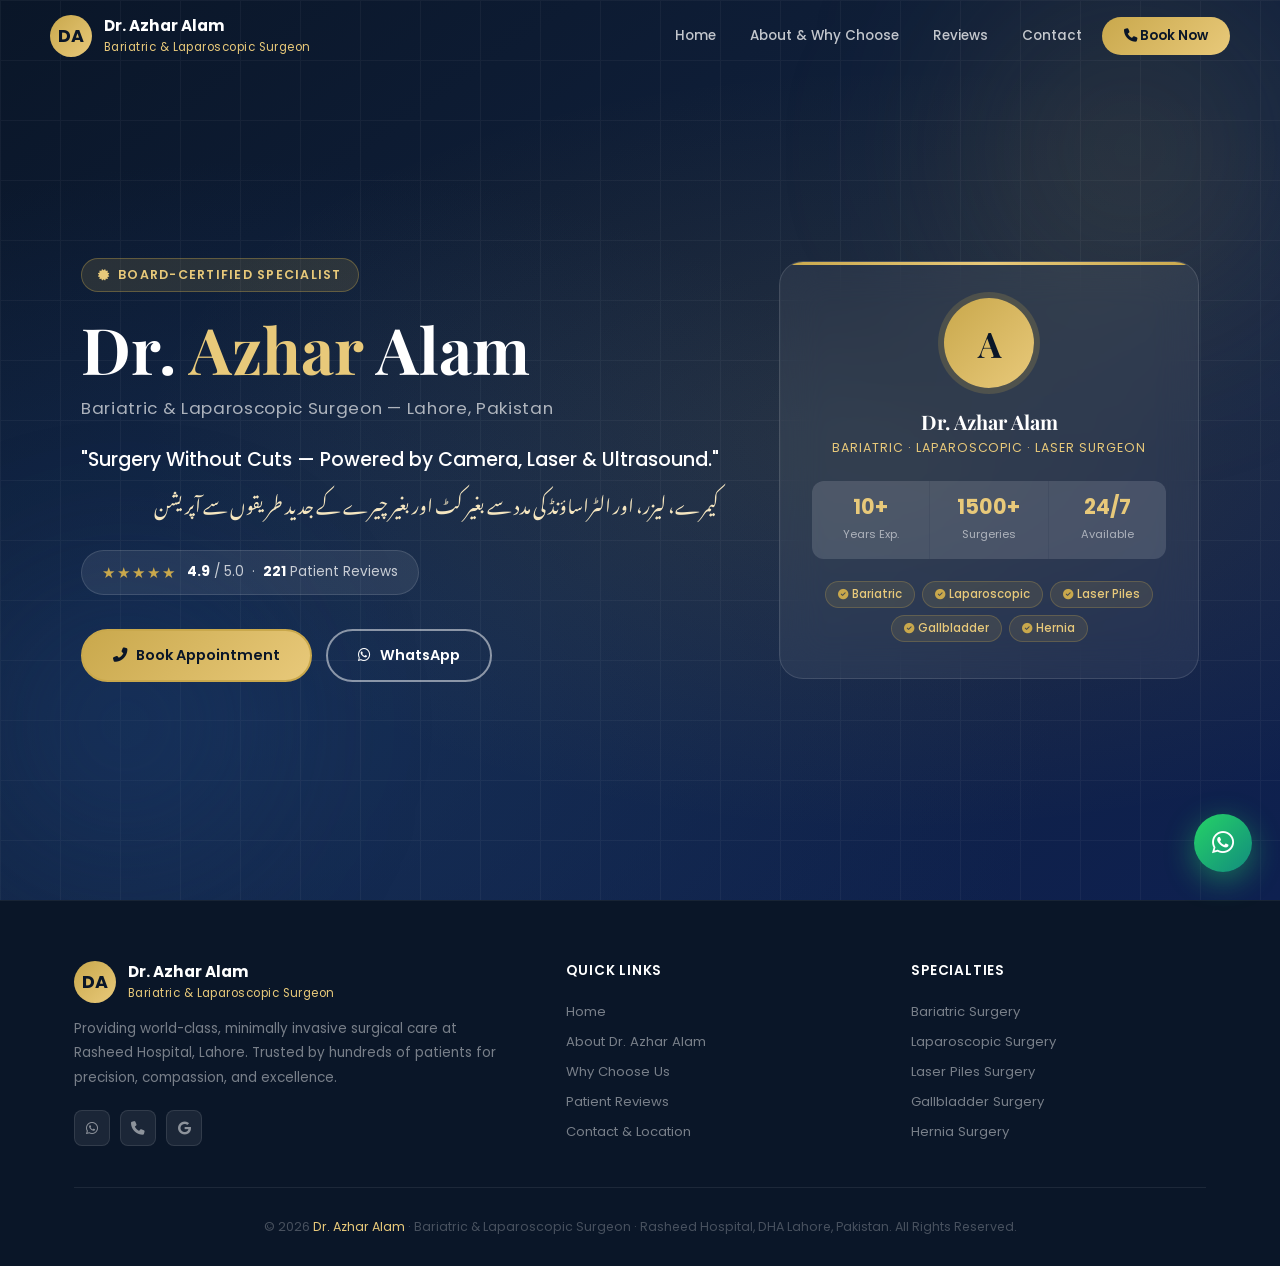
<file: index.html>
<!DOCTYPE html>
<html lang="en">

<head>
  <meta charset="UTF-8" />
  <meta name="viewport" content="width=device-width, initial-scale=1.0" />
  <title>Dr. Azhar Alam — Bariatric & Laparoscopic Surgeon, Lahore</title>
  <link rel="preconnect" href="https://fonts.googleapis.com" />
  <link rel="preconnect" href="https://fonts.gstatic.com" crossorigin />
  <link
    href="https://fonts.googleapis.com/css2?family=Playfair+Display:wght@400;600;700&family=Poppins:wght@300;400;500;600;700&family=Noto+Nastaliq+Urdu:wght@400;700&display=swap"
    rel="stylesheet" />
  <link rel="stylesheet" href="https://cdnjs.cloudflare.com/ajax/libs/font-awesome/6.5.0/css/all.min.css" />
  <link rel="stylesheet" href="style.css" />
</head>

<body>
  <nav id="navbar">
    <div class="nav-inner">
      <div class="nav-logo">
        <div class="nav-logo-icon">DA</div>
        <div class="nav-logo-text">
          <strong>Dr. Azhar Alam</strong>
          <span>Bariatric & Laparoscopic Surgeon</span>
        </div>
      </div>
      <div class="nav-links">
        <a href="index.html">Home</a>
        <a href="about.html">About & Why Choose</a>
        <a href="reviews.html">Reviews</a>
        <a href="contact.html">Contact</a>
        <a href="tel:+923320761997" class="nav-cta"><i class="fa fa-phone"></i> Book Now</a>
      </div>
      <div class="hamburger" id="hamburger" onclick="toggleMenu()">
        <span></span><span></span><span></span>
      </div>
    </div>
  </nav>

  <div class="mobile-menu" id="mobileMenu">
    <a href="index.html"><i class="fa fa-home" style="margin-right:10px;color:var(--gold)"></i>Home</a>
    <a href="about.html"><i class="fa fa-user-md" style="margin-right:10px;color:var(--gold)"></i>About</a>
    <a href="reviews.html"><i class="fa fa-comments" style="margin-right:10px;color:var(--gold)"></i>Reviews</a>
    <a href="contact.html"><i class="fa fa-map-marker-alt" style="margin-right:10px;color:var(--gold)"></i>Contact</a>
    <a href="tel:+923320761997" style="color:var(--gold-light);font-weight:600;margin-top:10px;"><i class="fa fa-phone"
        style="margin-right:10px;"></i>Call Now: +92 332 0761997</a>
  </div>

  <!-- ═══════════════════════════════ HERO ═══════════════════════════════ -->
  <section id="hero">
    <div class="hero-grid-lines"></div>
    <div class="hero-orb hero-orb-1"></div>
    <div class="hero-orb hero-orb-2"></div>
    <div class="hero-content">
      <div class="hero-left">
        <div class="hero-badge reveal">
          <i class="fa fa-certificate"></i>
          Board-Certified Specialist
        </div>
        <h1 class="hero-name reveal delay-1">
          Dr. <span>Azhar</span> Alam
        </h1>
        <p class="hero-title reveal delay-2">Bariatric & Laparoscopic Surgeon — Lahore, Pakistan</p>
        <p class="hero-tagline-en reveal delay-3">
          "Surgery Without Cuts — Powered by Camera, Laser & Ultrasound."
        </p>
        <p class="hero-tagline-ur urdu reveal delay-3">
          کیمرے، لیزر، اور الٹراساؤنڈ کی مدد سے بغیر کٹ اور بغیر چیرے کے جدید طریقوں سے آپریشن
        </p>
        <div class="hero-rating reveal delay-4">
          <div class="hero-stars">★★★★★</div>
          <div class="hero-rating-text">
            <strong>4.9</strong> / 5.0 &nbsp;·&nbsp; <strong>221</strong> Patient Reviews
          </div>
        </div>
        <div class="hero-btns reveal delay-5">
          <a href="tel:+923320761997" class="btn btn-gold">
            <i class="fa fa-phone-alt"></i> Book Appointment
          </a>
          <a href="https://wa.me/923320761997" class="btn btn-outline" target="_blank">
            <i class="fab fa-whatsapp"></i> WhatsApp
          </a>
        </div>
      </div>

      <div class="hero-right reveal delay-3">
        <div class="hero-card">
          <div class="hc-avatar">A</div>
          <div class="hc-name">Dr. Azhar Alam</div>
          <div class="hc-spec">Bariatric · Laparoscopic · Laser Surgeon</div>
          <div class="hc-stats">
            <div class="hc-stat">
              <strong>10+</strong>
              <span>Years Exp.</span>
            </div>
            <div class="hc-stat">
              <strong>1500+</strong>
              <span>Surgeries</span>
            </div>
            <div class="hc-stat">
              <strong>24/7</strong>
              <span>Available</span>
            </div>
          </div>
          <div class="hc-tags">
            <span class="hc-tag"><i class="fa fa-check-circle"
                style="color:var(--gold);margin-right:4px;font-size:.65rem;"></i>Bariatric</span>
            <span class="hc-tag"><i class="fa fa-check-circle"
                style="color:var(--gold);margin-right:4px;font-size:.65rem;"></i>Laparoscopic</span>
            <span class="hc-tag"><i class="fa fa-check-circle"
                style="color:var(--gold);margin-right:4px;font-size:.65rem;"></i>Laser Piles</span>
            <span class="hc-tag"><i class="fa fa-check-circle"
                style="color:var(--gold);margin-right:4px;font-size:.65rem;"></i>Gallbladder</span>
            <span class="hc-tag"><i class="fa fa-check-circle"
                style="color:var(--gold);margin-right:4px;font-size:.65rem;"></i>Hernia</span>
          </div>
        </div>
      </div>
    </div>
  </section>

  <!-- ═══════════════════════════════ FOOTER ═══════════════════════════════ -->
  <footer>
    <div class="container">
      <div class="footer-top">
        <div class="footer-brand">
          <div class="nav-logo" style="margin-bottom:0">
            <div class="nav-logo-icon">DA</div>
            <div class="nav-logo-text">
              <strong>Dr. Azhar Alam</strong>
              <span>Bariatric & Laparoscopic Surgeon</span>
            </div>
          </div>
          <p>Providing world-class, minimally invasive surgical care at Rasheed Hospital, Lahore. Trusted by hundreds of
            patients for precision, compassion, and excellence.</p>
          <div class="footer-socials">
            <a href="https://wa.me/923320761997" class="footer-social" target="_blank"><i
                class="fab fa-whatsapp"></i></a>
            <a href="tel:+923320761997" class="footer-social"><i class="fa fa-phone"></i></a>
            <a href="https://business.google.com/dr-azhar-alam" class="footer-social" target="_blank"><i
                class="fab fa-google"></i></a>
          </div>
        </div>

        <div class="footer-col">
          <h4>Quick Links</h4>
          <a href="index.html">Home</a>
          <a href="about.html">About Dr. Azhar Alam</a>
          <a href="about.html">Why Choose Us</a>
          <a href="reviews.html">Patient Reviews</a>
          <a href="contact.html">Contact & Location</a>
        </div>

        <div class="footer-col">
          <h4>Specialties</h4>
          <a href="about.html">Bariatric Surgery</a>
          <a href="about.html">Laparoscopic Surgery</a>
          <a href="about.html">Laser Piles Surgery</a>
          <a href="about.html">Gallbladder Surgery</a>
          <a href="about.html">Hernia Surgery</a>
        </div>
      </div>

      <div class="footer-bottom">
        <p>© 2026 <span>Dr. Azhar Alam</span> · Bariatric & Laparoscopic Surgeon · Rasheed Hospital, DHA Lahore,
          Pakistan. All Rights Reserved.</p>
      </div>
    </div>
  </footer>

  <!-- ═══════════════════════════════ WHATSAPP FLOAT ═══════════════════════════════ -->
  <a href="https://wa.me/923320761997" class="wa-float" target="_blank" title="WhatsApp Dr. Azhar Alam">
    <i class="fab fa-whatsapp"></i>
    <span class="wa-tooltip">Chat on WhatsApp</span>
  </a>

  <script>
    /* ── Navbar scroll ── */
    const navbar = document.getElementById('navbar');
    window.addEventListener('scroll', () => {
      navbar.classList.toggle('scrolled', window.scrollY > 40);
    });

    /* ── Hamburger ── */
    function toggleMenu() {
      document.getElementById('hamburger').classList.toggle('open');
      document.getElementById('mobileMenu').classList.toggle('open');
    }

    /* ── Scroll Reveal ── */
    const revealEls = document.querySelectorAll('.reveal, .reveal-left, .reveal-right');
    const observer = new IntersectionObserver((entries) => {
      entries.forEach(entry => {
        if (entry.isIntersecting) {
          entry.target.classList.add('visible');
        }
      });
    }, { threshold: 0.12 });
    revealEls.forEach(el => observer.observe(el));

    /* ── Smooth close mobile menu on link click ── */
    document.querySelectorAll('.mobile-menu a').forEach(a => {
      a.addEventListener('click', () => {
        document.getElementById('hamburger').classList.remove('open');
        document.getElementById('mobileMenu').classList.remove('open');
      });
    });
  </script>
</body>

</html>
</file>
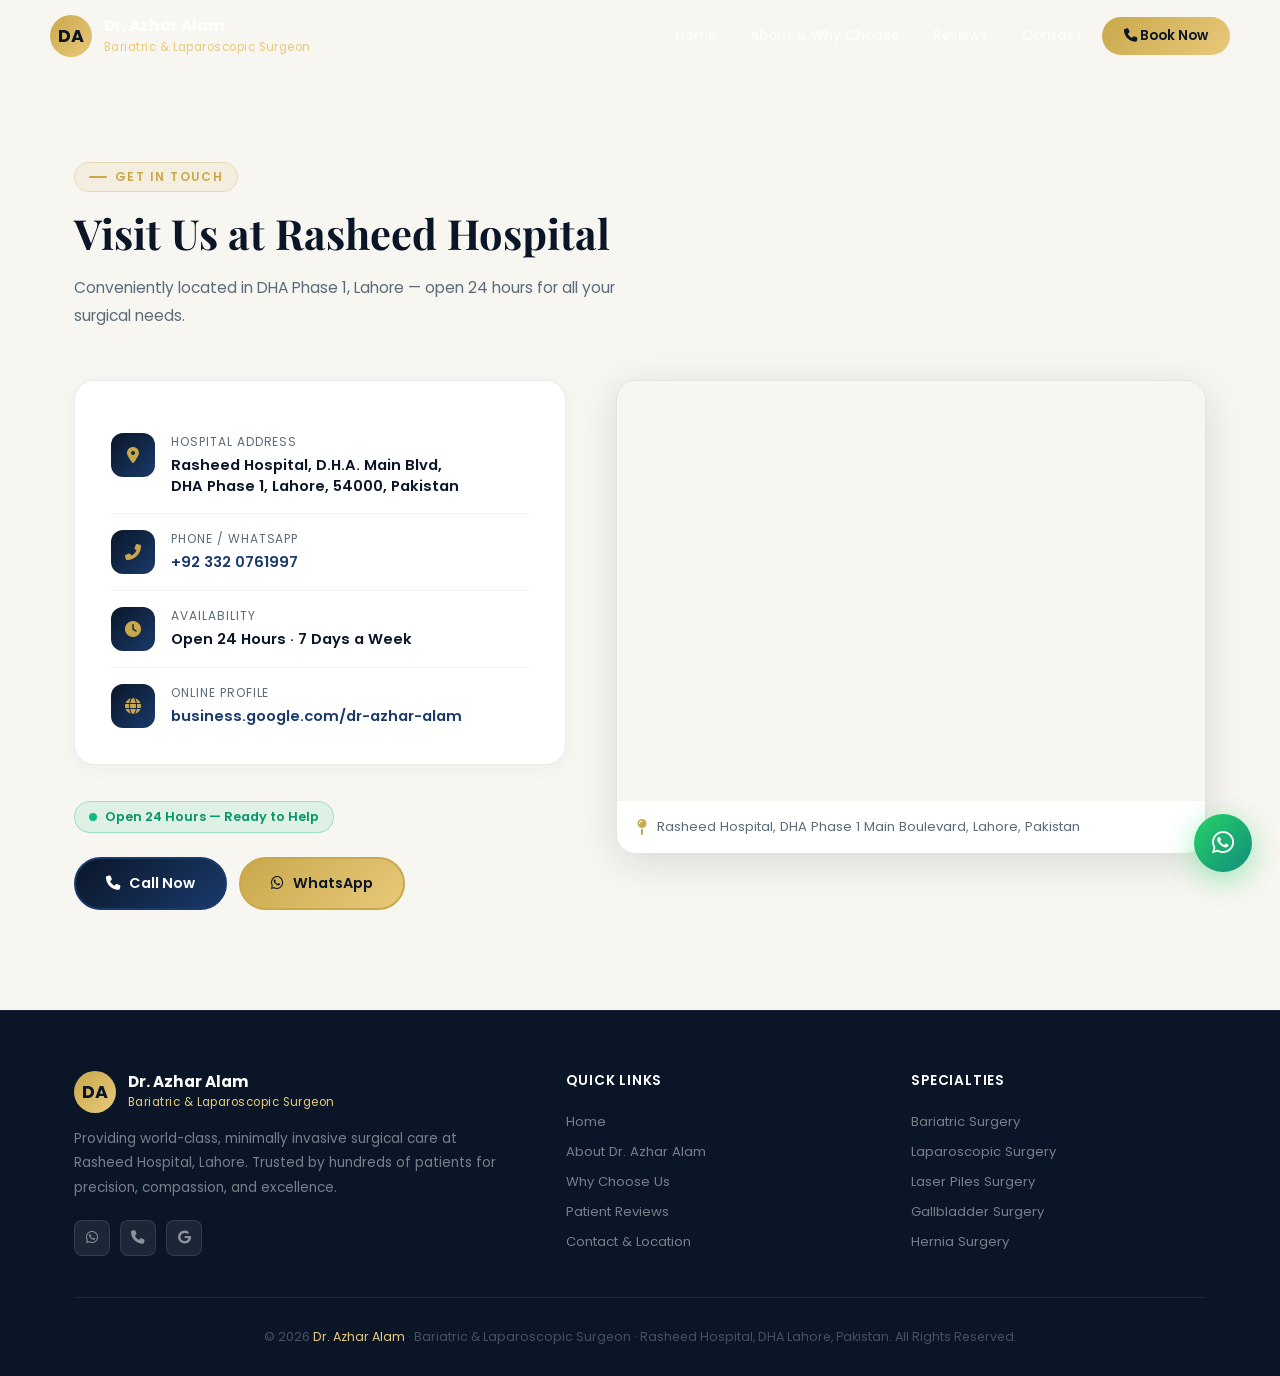
<file: contact.html>
<!DOCTYPE html>
<html lang="en">

<head>
  <meta charset="UTF-8" />
  <meta name="viewport" content="width=device-width, initial-scale=1.0" />
  <title>Contact — Dr. Azhar Alam, Rasheed Hospital Lahore</title>
  <link rel="preconnect" href="https://fonts.googleapis.com" />
  <link rel="preconnect" href="https://fonts.gstatic.com" crossorigin />
  <link
    href="https://fonts.googleapis.com/css2?family=Playfair+Display:wght@400;600;700&family=Poppins:wght@300;400;500;600;700&family=Noto+Nastaliq+Urdu:wght@400;700&display=swap"
    rel="stylesheet" />
  <link rel="stylesheet" href="https://cdnjs.cloudflare.com/ajax/libs/font-awesome/6.5.0/css/all.min.css" />
  <link rel="stylesheet" href="style.css" />
</head>

<body>
  <nav id="navbar">
    <div class="nav-inner">
      <div class="nav-logo">
        <div class="nav-logo-icon">DA</div>
        <div class="nav-logo-text">
          <strong>Dr. Azhar Alam</strong>
          <span>Bariatric & Laparoscopic Surgeon</span>
        </div>
      </div>
      <div class="nav-links">
        <a href="index.html">Home</a>
        <a href="about.html">About & Why Choose</a>
        <a href="reviews.html">Reviews</a>
        <a href="contact.html">Contact</a>
        <a href="tel:+923320761997" class="nav-cta"><i class="fa fa-phone"></i> Book Now</a>
      </div>
      <div class="hamburger" id="hamburger" onclick="toggleMenu()">
        <span></span><span></span><span></span>
      </div>
    </div>
  </nav>

  <div class="mobile-menu" id="mobileMenu">
    <a href="index.html"><i class="fa fa-home" style="margin-right:10px;color:var(--gold)"></i>Home</a>
    <a href="about.html"><i class="fa fa-user-md" style="margin-right:10px;color:var(--gold)"></i>About</a>
    <a href="reviews.html"><i class="fa fa-comments" style="margin-right:10px;color:var(--gold)"></i>Reviews</a>
    <a href="contact.html"><i class="fa fa-map-marker-alt" style="margin-right:10px;color:var(--gold)"></i>Contact</a>
    <a href="tel:+923320761997" style="color:var(--gold-light);font-weight:600;margin-top:10px;"><i class="fa fa-phone"
        style="margin-right:10px;"></i>Call Now: +92 332 0761997</a>
  </div>

  <!-- ═══════════════════════════════ CONTACT ═══════════════════════════════ -->
  <section id="contact" style="padding-top: 160px;">
    <div class="container">
      <div class="section-label reveal">Get In Touch</div>
      <h2 class="section-title reveal delay-1">Visit Us at Rasheed Hospital</h2>
      <p class="section-sub reveal delay-2" style="margin-bottom:50px;">
        Conveniently located in DHA Phase 1, Lahore — open 24 hours for all your surgical needs.
      </p>

      <div class="contact-grid">
        <div class="contact-info reveal-left">
          <div class="contact-card">
            <div class="contact-item">
              <div class="ci-icon"><i class="fa fa-map-marker-alt"></i></div>
              <div>
                <div class="ci-label">Hospital Address</div>
                <div class="ci-value">Rasheed Hospital, D.H.A. Main Blvd,<br>DHA Phase 1, Lahore, 54000, Pakistan</div>
              </div>
            </div>
            <div class="contact-item">
              <div class="ci-icon"><i class="fa fa-phone-alt"></i></div>
              <div>
                <div class="ci-label">Phone / WhatsApp</div>
                <div class="ci-value"><a href="tel:+923320761997">+92 332 0761997</a></div>
              </div>
            </div>
            <div class="contact-item">
              <div class="ci-icon"><i class="fa fa-clock"></i></div>
              <div>
                <div class="ci-label">Availability</div>
                <div class="ci-value">Open 24 Hours · 7 Days a Week</div>
              </div>
            </div>
            <div class="contact-item">
              <div class="ci-icon"><i class="fa fa-globe"></i></div>
              <div>
                <div class="ci-label">Online Profile</div>
                <div class="ci-value">
                  <a href="https://business.google.com/dr-azhar-alam" target="_blank">
                    business.google.com/dr-azhar-alam
                  </a>
                </div>
              </div>
            </div>
          </div>

          <div class="availability-badge">Open 24 Hours — Ready to Help</div>

          <div style="margin-top:24px; display:flex; gap:12px; flex-wrap:wrap;">
            <a href="tel:+923320761997" class="btn btn-gold"
              style="background:linear-gradient(135deg,var(--navy),var(--navy-light));color:var(--white);border-color:var(--navy-light);">
              <i class="fa fa-phone"></i> Call Now
            </a>
            <a href="https://wa.me/923320761997" class="btn btn-gold" target="_blank">
              <i class="fab fa-whatsapp"></i> WhatsApp
            </a>
          </div>
        </div>

        <div class="reveal-right">
          <div class="map-wrap">
            <iframe
              src="https://www.google.com/maps/embed?pb=!1m18!1m12!1m3!1d3401.406!2d74.3745!3d31.4813!2m3!1f0!2f0!3f0!3m2!1i1024!2i768!4f13.1!3m3!1m2!1s0x391904e86dbe0d23%3A0x8d82c6cd0c3ace5c!2sRasheed%20Hospital!5e0!3m2!1sen!2spk!4v1"
              allowfullscreen="" loading="lazy" referrerpolicy="no-referrer-when-downgrade"
              title="Rasheed Hospital DHA Lahore">
            </iframe>
            <div class="map-caption">
              <i class="fa fa-map-pin"></i>
              <span>Rasheed Hospital, DHA Phase 1 Main Boulevard, Lahore, Pakistan</span>
            </div>
          </div>
        </div>
      </div>
    </div>
  </section>

  <!-- ═══════════════════════════════ FOOTER ═══════════════════════════════ -->
  <footer>
    <div class="container">
      <div class="footer-top">
        <div class="footer-brand">
          <div class="nav-logo" style="margin-bottom:0">
            <div class="nav-logo-icon">DA</div>
            <div class="nav-logo-text">
              <strong>Dr. Azhar Alam</strong>
              <span>Bariatric & Laparoscopic Surgeon</span>
            </div>
          </div>
          <p>Providing world-class, minimally invasive surgical care at Rasheed Hospital, Lahore. Trusted by hundreds of
            patients for precision, compassion, and excellence.</p>
          <div class="footer-socials">
            <a href="https://wa.me/923320761997" class="footer-social" target="_blank"><i
                class="fab fa-whatsapp"></i></a>
            <a href="tel:+923320761997" class="footer-social"><i class="fa fa-phone"></i></a>
            <a href="https://business.google.com/dr-azhar-alam" class="footer-social" target="_blank"><i
                class="fab fa-google"></i></a>
          </div>
        </div>

        <div class="footer-col">
          <h4>Quick Links</h4>
          <a href="index.html">Home</a>
          <a href="about.html">About Dr. Azhar Alam</a>
          <a href="about.html">Why Choose Us</a>
          <a href="reviews.html">Patient Reviews</a>
          <a href="contact.html">Contact & Location</a>
        </div>

        <div class="footer-col">
          <h4>Specialties</h4>
          <a href="about.html">Bariatric Surgery</a>
          <a href="about.html">Laparoscopic Surgery</a>
          <a href="about.html">Laser Piles Surgery</a>
          <a href="about.html">Gallbladder Surgery</a>
          <a href="about.html">Hernia Surgery</a>
        </div>
      </div>

      <div class="footer-bottom">
        <p>© 2026 <span>Dr. Azhar Alam</span> · Bariatric & Laparoscopic Surgeon · Rasheed Hospital, DHA Lahore,
          Pakistan. All Rights Reserved.</p>
      </div>
    </div>
  </footer>

  <!-- ═══════════════════════════════ WHATSAPP FLOAT ═══════════════════════════════ -->
  <a href="https://wa.me/923320761997" class="wa-float" target="_blank" title="WhatsApp Dr. Azhar Alam">
    <i class="fab fa-whatsapp"></i>
    <span class="wa-tooltip">Chat on WhatsApp</span>
  </a>

  <script>
    /* ── Navbar scroll ── */
    const navbar = document.getElementById('navbar');
    window.addEventListener('scroll', () => {
      navbar.classList.toggle('scrolled', window.scrollY > 40);
    });

    /* ── Hamburger ── */
    function toggleMenu() {
      document.getElementById('hamburger').classList.toggle('open');
      document.getElementById('mobileMenu').classList.toggle('open');
    }

    /* ── Scroll Reveal ── */
    const revealEls = document.querySelectorAll('.reveal, .reveal-left, .reveal-right');
    const observer = new IntersectionObserver((entries) => {
      entries.forEach(entry => {
        if (entry.isIntersecting) {
          entry.target.classList.add('visible');
        }
      });
    }, { threshold: 0.12 });
    revealEls.forEach(el => observer.observe(el));

    /* ── Smooth close mobile menu on link click ── */
    document.querySelectorAll('.mobile-menu a').forEach(a => {
      a.addEventListener('click', () => {
        document.getElementById('hamburger').classList.remove('open');
        document.getElementById('mobileMenu').classList.remove('open');
      });
    });
  </script>
</body>

</html>
</file>
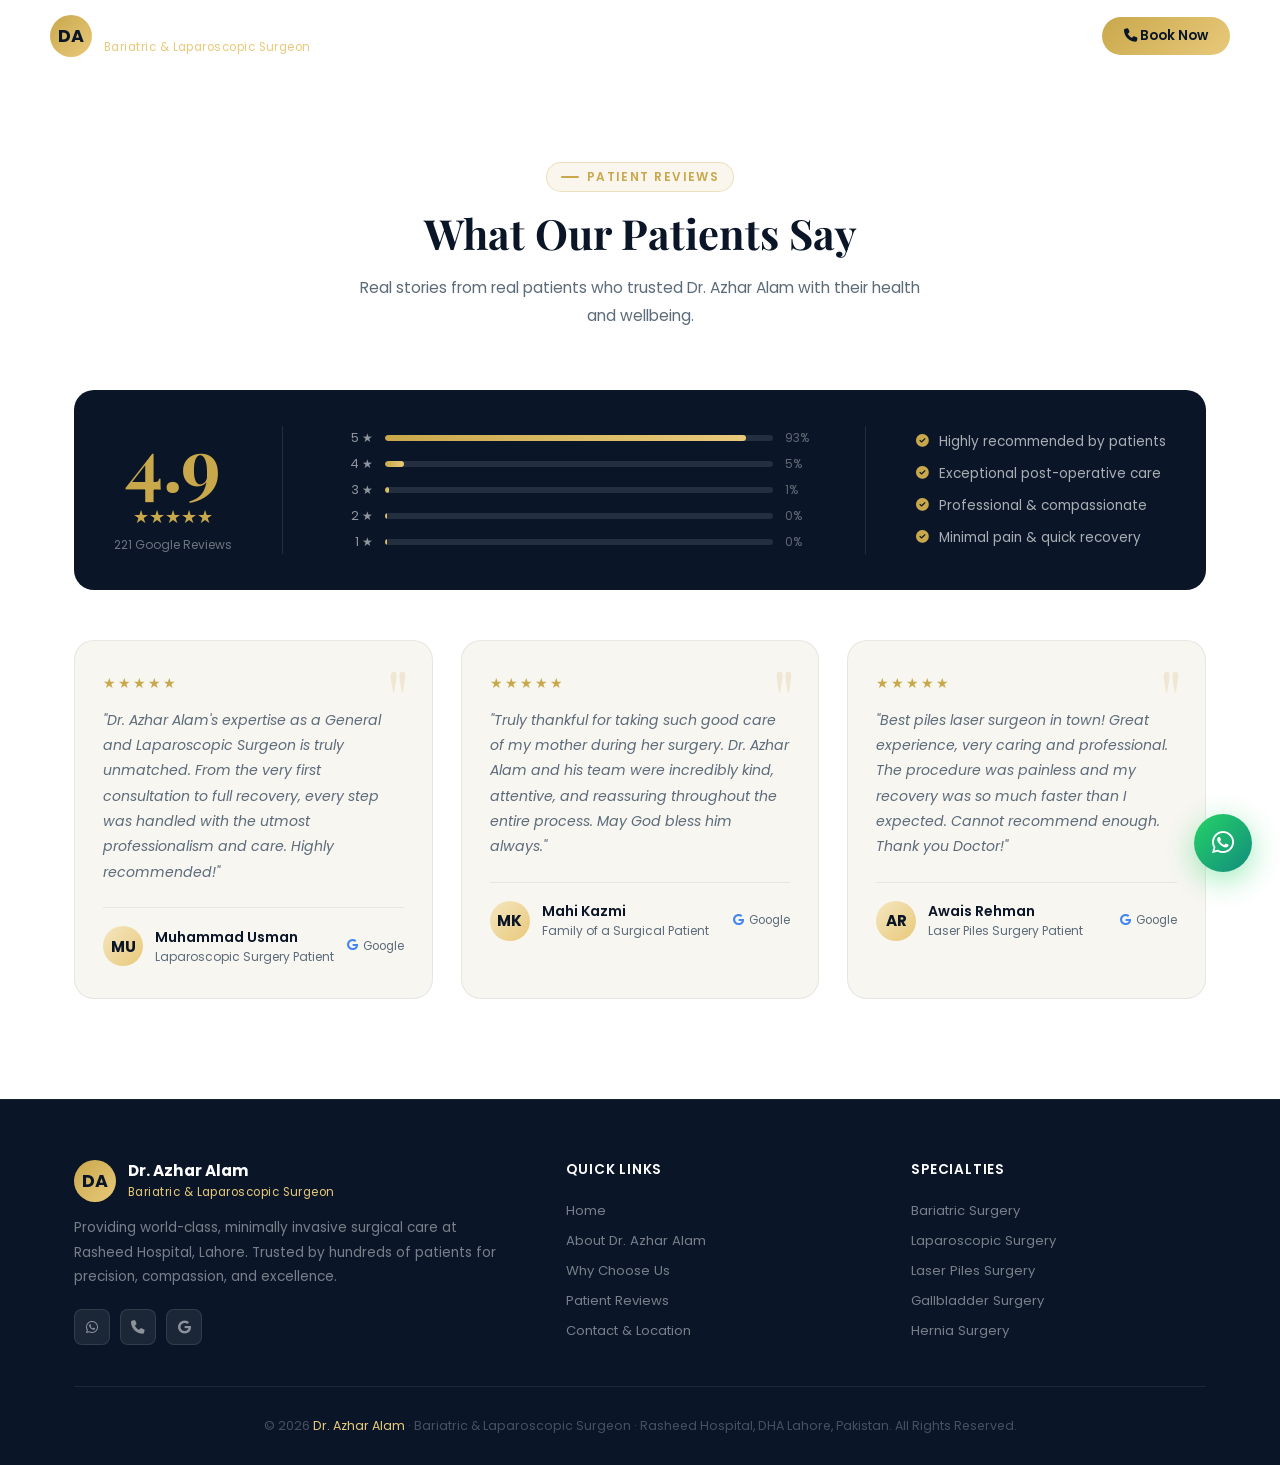
<file: reviews.html>
<!DOCTYPE html>
<html lang="en">

<head>
  <meta charset="UTF-8" />
  <meta name="viewport" content="width=device-width, initial-scale=1.0" />
  <title>Patient Reviews — Dr. Azhar Alam, Lahore</title>
  <link rel="preconnect" href="https://fonts.googleapis.com" />
  <link rel="preconnect" href="https://fonts.gstatic.com" crossorigin />
  <link
    href="https://fonts.googleapis.com/css2?family=Playfair+Display:wght@400;600;700&family=Poppins:wght@300;400;500;600;700&family=Noto+Nastaliq+Urdu:wght@400;700&display=swap"
    rel="stylesheet" />
  <link rel="stylesheet" href="https://cdnjs.cloudflare.com/ajax/libs/font-awesome/6.5.0/css/all.min.css" />
  <link rel="stylesheet" href="style.css" />
</head>

<body>
  <nav id="navbar">
    <div class="nav-inner">
      <div class="nav-logo">
        <div class="nav-logo-icon">DA</div>
        <div class="nav-logo-text">
          <strong>Dr. Azhar Alam</strong>
          <span>Bariatric & Laparoscopic Surgeon</span>
        </div>
      </div>
      <div class="nav-links">
        <a href="index.html">Home</a>
        <a href="about.html">About & Why Choose</a>
        <a href="reviews.html">Reviews</a>
        <a href="contact.html">Contact</a>
        <a href="tel:+923320761997" class="nav-cta"><i class="fa fa-phone"></i> Book Now</a>
      </div>
      <div class="hamburger" id="hamburger" onclick="toggleMenu()">
        <span></span><span></span><span></span>
      </div>
    </div>
  </nav>

  <div class="mobile-menu" id="mobileMenu">
    <a href="index.html"><i class="fa fa-home" style="margin-right:10px;color:var(--gold)"></i>Home</a>
    <a href="about.html"><i class="fa fa-user-md" style="margin-right:10px;color:var(--gold)"></i>About</a>
    <a href="reviews.html"><i class="fa fa-comments" style="margin-right:10px;color:var(--gold)"></i>Reviews</a>
    <a href="contact.html"><i class="fa fa-map-marker-alt" style="margin-right:10px;color:var(--gold)"></i>Contact</a>
    <a href="tel:+923320761997" style="color:var(--gold-light);font-weight:600;margin-top:10px;"><i class="fa fa-phone"
        style="margin-right:10px;"></i>Call Now: +92 332 0761997</a>
  </div>

  <!-- ═══════════════════════════════ REVIEWS ═══════════════════════════════ -->
  <section id="reviews" style="padding-top: 160px;">
    <div class="container">
      <div class="reviews-header">
        <div class="section-label reveal">Patient Reviews</div>
        <h2 class="section-title reveal delay-1">What Our Patients Say</h2>
        <p class="section-sub reveal delay-2">Real stories from real patients who trusted Dr. Azhar Alam with their
          health and wellbeing.</p>
      </div>

      <!-- Rating Summary -->
      <div class="rating-summary reveal">
        <div class="rs-big">
          <div class="num">4.9</div>
          <div class="stars">★★★★★</div>
          <p>221 Google Reviews</p>
        </div>
        <div class="rs-divider"></div>
        <div class="rs-bars">
          <div class="rs-bar-row">
            <span>5 ★</span>
            <div class="rs-bar-track">
              <div class="rs-bar-fill" style="width:93%"></div>
            </div>
            <span>93%</span>
          </div>
          <div class="rs-bar-row">
            <span>4 ★</span>
            <div class="rs-bar-track">
              <div class="rs-bar-fill" style="width:5%"></div>
            </div>
            <span>5%</span>
          </div>
          <div class="rs-bar-row">
            <span>3 ★</span>
            <div class="rs-bar-track">
              <div class="rs-bar-fill" style="width:1%"></div>
            </div>
            <span>1%</span>
          </div>
          <div class="rs-bar-row">
            <span>2 ★</span>
            <div class="rs-bar-track">
              <div class="rs-bar-fill" style="width:0.5%"></div>
            </div>
            <span>0%</span>
          </div>
          <div class="rs-bar-row">
            <span>1 ★</span>
            <div class="rs-bar-track">
              <div class="rs-bar-fill" style="width:0.5%"></div>
            </div>
            <span>0%</span>
          </div>
        </div>
        <div class="rs-divider"></div>
        <div class="rs-highlights">
          <div class="rs-hl"><i class="fa fa-check-circle"></i> Highly recommended by patients</div>
          <div class="rs-hl"><i class="fa fa-check-circle"></i> Exceptional post-operative care</div>
          <div class="rs-hl"><i class="fa fa-check-circle"></i> Professional & compassionate</div>
          <div class="rs-hl"><i class="fa fa-check-circle"></i> Minimal pain & quick recovery</div>
        </div>
      </div>

      <div class="reviews-grid">
        <!-- Review 1 -->
        <div class="review-card reveal delay-1">
          <div class="review-stars">★★★★★</div>
          <p class="review-text">
            "Dr. Azhar Alam's expertise as a General and Laparoscopic Surgeon is truly unmatched. From the very first
            consultation to full recovery, every step was handled with the utmost professionalism and care. Highly
            recommended!"
          </p>
          <div class="review-author">
            <div class="reviewer-avatar">MU</div>
            <div>
              <div class="reviewer-name">Muhammad Usman</div>
              <div class="reviewer-tag">Laparoscopic Surgery Patient</div>
            </div>
            <div class="review-source"><i class="fab fa-google"></i> Google</div>
          </div>
        </div>

        <!-- Review 2 -->
        <div class="review-card reveal delay-2">
          <div class="review-stars">★★★★★</div>
          <p class="review-text">
            "Truly thankful for taking such good care of my mother during her surgery. Dr. Azhar Alam and his team were
            incredibly kind, attentive, and reassuring throughout the entire process. May God bless him always."
          </p>
          <div class="review-author">
            <div class="reviewer-avatar">MK</div>
            <div>
              <div class="reviewer-name">Mahi Kazmi</div>
              <div class="reviewer-tag">Family of a Surgical Patient</div>
            </div>
            <div class="review-source"><i class="fab fa-google"></i> Google</div>
          </div>
        </div>

        <!-- Review 3 -->
        <div class="review-card reveal delay-3">
          <div class="review-stars">★★★★★</div>
          <p class="review-text">
            "Best piles laser surgeon in town! Great experience, very caring and professional. The procedure was
            painless and my recovery was so much faster than I expected. Cannot recommend enough. Thank you Doctor!"
          </p>
          <div class="review-author">
            <div class="reviewer-avatar">AR</div>
            <div>
              <div class="reviewer-name">Awais Rehman</div>
              <div class="reviewer-tag">Laser Piles Surgery Patient</div>
            </div>
            <div class="review-source"><i class="fab fa-google"></i> Google</div>
          </div>
        </div>
      </div>
    </div>
  </section>

  <!-- ═══════════════════════════════ FOOTER ═══════════════════════════════ -->
  <footer>
    <div class="container">
      <div class="footer-top">
        <div class="footer-brand">
          <div class="nav-logo" style="margin-bottom:0">
            <div class="nav-logo-icon">DA</div>
            <div class="nav-logo-text">
              <strong>Dr. Azhar Alam</strong>
              <span>Bariatric & Laparoscopic Surgeon</span>
            </div>
          </div>
          <p>Providing world-class, minimally invasive surgical care at Rasheed Hospital, Lahore. Trusted by hundreds of
            patients for precision, compassion, and excellence.</p>
          <div class="footer-socials">
            <a href="https://wa.me/923320761997" class="footer-social" target="_blank"><i
                class="fab fa-whatsapp"></i></a>
            <a href="tel:+923320761997" class="footer-social"><i class="fa fa-phone"></i></a>
            <a href="https://business.google.com/dr-azhar-alam" class="footer-social" target="_blank"><i
                class="fab fa-google"></i></a>
          </div>
        </div>

        <div class="footer-col">
          <h4>Quick Links</h4>
          <a href="index.html">Home</a>
          <a href="about.html">About Dr. Azhar Alam</a>
          <a href="about.html">Why Choose Us</a>
          <a href="reviews.html">Patient Reviews</a>
          <a href="contact.html">Contact & Location</a>
        </div>

        <div class="footer-col">
          <h4>Specialties</h4>
          <a href="about.html">Bariatric Surgery</a>
          <a href="about.html">Laparoscopic Surgery</a>
          <a href="about.html">Laser Piles Surgery</a>
          <a href="about.html">Gallbladder Surgery</a>
          <a href="about.html">Hernia Surgery</a>
        </div>
      </div>

      <div class="footer-bottom">
        <p>© 2026 <span>Dr. Azhar Alam</span> · Bariatric & Laparoscopic Surgeon · Rasheed Hospital, DHA Lahore,
          Pakistan. All Rights Reserved.</p>
      </div>
    </div>
  </footer>

  <!-- ═══════════════════════════════ WHATSAPP FLOAT ═══════════════════════════════ -->
  <a href="https://wa.me/923320761997" class="wa-float" target="_blank" title="WhatsApp Dr. Azhar Alam">
    <i class="fab fa-whatsapp"></i>
    <span class="wa-tooltip">Chat on WhatsApp</span>
  </a>

  <script>
    /* ── Navbar scroll ── */
    const navbar = document.getElementById('navbar');
    window.addEventListener('scroll', () => {
      navbar.classList.toggle('scrolled', window.scrollY > 40);
    });

    /* ── Hamburger ── */
    function toggleMenu() {
      document.getElementById('hamburger').classList.toggle('open');
      document.getElementById('mobileMenu').classList.toggle('open');
    }

    /* ── Scroll Reveal ── */
    const revealEls = document.querySelectorAll('.reveal, .reveal-left, .reveal-right');
    const observer = new IntersectionObserver((entries) => {
      entries.forEach(entry => {
        if (entry.isIntersecting) {
          entry.target.classList.add('visible');
        }
      });
    }, { threshold: 0.12 });
    revealEls.forEach(el => observer.observe(el));

    /* ── Smooth close mobile menu on link click ── */
    document.querySelectorAll('.mobile-menu a').forEach(a => {
      a.addEventListener('click', () => {
        document.getElementById('hamburger').classList.remove('open');
        document.getElementById('mobileMenu').classList.remove('open');
      });
    });

    /* ── Rating bar animation ── */
    const ratingObs = new IntersectionObserver((entries) => {
      entries.forEach(entry => {
        if (entry.isIntersecting) {
          entry.target.querySelectorAll('.rs-bar-fill').forEach(bar => {
            const target = bar.style.width;
            bar.style.width = '0';
            setTimeout(() => bar.style.width = target, 200);
          });
          ratingObs.unobserve(entry.target);
        }
      });
    }, { threshold: 0.3 });
    const ratingSummary = document.querySelector('.rating-summary');
    if (ratingSummary) ratingObs.observe(ratingSummary);
  </script>
</body>

</html>
</file>
<file: style.css>
/* ─── CSS Variables ─── */
    :root {
      --navy: #0A1628;
      --navy-mid: #112240;
      --navy-light: #1a3a6b;
      --gold: #C9A84C;
      --gold-light: #E8C97A;
      --gold-pale: #F5E6C0;
      --white: #FFFFFF;
      --off-white: #F8F6F1;
      --text-dark: #0D1B2A;
      --text-muted: #5C6B7A;
      --radius: 14px;
      --shadow: 0 8px 40px rgba(10, 22, 40, 0.13);
      --shadow-lg: 0 20px 70px rgba(10, 22, 40, 0.22);
      --transition: 0.35s cubic-bezier(.4, 0, .2, 1);
    }

    /* ─── Reset ─── */
    *,
    *::before,
    *::after {
      margin: 0;
      padding: 0;
      box-sizing: border-box;
    }

    html {
      scroll-behavior: smooth;
      font-size: 16px;
    }

    body {
      font-family: 'Poppins', sans-serif;
      color: var(--text-dark);
      background: var(--white);
      overflow-x: hidden;
    }

    img {
      max-width: 100%;
      display: block;
    }

    a {
      text-decoration: none;
      color: inherit;
    }

    ul {
      list-style: none;
    }

    /* ─── Utility ─── */
    .urdu {
      font-family: 'Noto Nastaliq Urdu', serif;
      direction: rtl;
      text-align: right;
    }

    .container {
      max-width: 1180px;
      margin: 0 auto;
      padding: 0 24px;
    }

    .section-label {
      display: inline-flex;
      align-items: center;
      gap: 8px;
      font-size: .75rem;
      font-weight: 600;
      letter-spacing: .12em;
      text-transform: uppercase;
      color: var(--gold);
      background: rgba(201, 168, 76, .1);
      border: 1px solid rgba(201, 168, 76, .3);
      padding: 5px 14px;
      border-radius: 50px;
      margin-bottom: 16px;
    }

    .section-label::before {
      content: '';
      width: 18px;
      height: 2px;
      background: var(--gold);
      border-radius: 2px;
    }

    .section-title {
      font-family: 'Playfair Display', serif;
      font-size: clamp(1.8rem, 4vw, 2.6rem);
      font-weight: 700;
      line-height: 1.2;
      color: var(--navy);
      margin-bottom: 16px;
    }

    .section-sub {
      font-size: .97rem;
      color: var(--text-muted);
      line-height: 1.8;
      max-width: 560px;
    }

    .btn {
      display: inline-flex;
      align-items: center;
      gap: 9px;
      padding: 14px 30px;
      border-radius: 50px;
      font-family: 'Poppins', sans-serif;
      font-size: .9rem;
      font-weight: 600;
      cursor: pointer;
      border: 2px solid transparent;
      transition: var(--transition);
    }

    .btn-gold {
      background: linear-gradient(135deg, var(--gold), var(--gold-light));
      color: var(--navy);
      border-color: var(--gold);
    }

    .btn-gold:hover {
      background: linear-gradient(135deg, var(--gold-light), var(--gold));
      transform: translateY(-2px);
      box-shadow: 0 10px 30px rgba(201, 168, 76, .4);
    }

    .btn-outline {
      background: transparent;
      color: var(--white);
      border-color: rgba(255, 255, 255, .5);
    }

    .btn-outline:hover {
      background: rgba(255, 255, 255, .1);
      border-color: var(--white);
    }

    /* ─── Scroll Reveal ─── */
    .reveal {
      opacity: 0;
      transform: translateY(36px);
      transition: opacity .65s ease, transform .65s ease;
    }

    .reveal.visible {
      opacity: 1;
      transform: translateY(0);
    }

    .reveal-left {
      opacity: 0;
      transform: translateX(-36px);
      transition: opacity .65s ease, transform .65s ease;
    }

    .reveal-left.visible {
      opacity: 1;
      transform: translateX(0);
    }

    .reveal-right {
      opacity: 0;
      transform: translateX(36px);
      transition: opacity .65s ease, transform .65s ease;
    }

    .reveal-right.visible {
      opacity: 1;
      transform: translateX(0);
    }

    .delay-1 {
      transition-delay: .1s !important;
    }

    .delay-2 {
      transition-delay: .2s !important;
    }

    .delay-3 {
      transition-delay: .3s !important;
    }

    .delay-4 {
      transition-delay: .4s !important;
    }

    .delay-5 {
      transition-delay: .5s !important;
    }

    /* ─── NAV ─── */
    nav {
      position: fixed;
      top: 0;
      left: 0;
      right: 0;
      z-index: 1000;
      padding: 0 24px;
      transition: background var(--transition), box-shadow var(--transition);
    }

    nav.scrolled {
      background: rgba(10, 22, 40, .96);
      backdrop-filter: blur(14px);
      box-shadow: 0 2px 30px rgba(0, 0, 0, .3);
    }

    .nav-inner {
      max-width: 1180px;
      margin: 0 auto;
      display: flex;
      align-items: center;
      justify-content: space-between;
      height: 72px;
    }

    .nav-logo {
      display: flex;
      align-items: center;
      gap: 12px;
    }

    .nav-logo-icon {
      width: 42px;
      height: 42px;
      border-radius: 50%;
      background: linear-gradient(135deg, var(--gold), var(--gold-light));
      display: flex;
      align-items: center;
      justify-content: center;
      font-size: 1.1rem;
      color: var(--navy);
      font-weight: 700;
    }

    .nav-logo-text {
      line-height: 1.2;
    }

    .nav-logo-text strong {
      display: block;
      font-size: .95rem;
      font-weight: 700;
      color: var(--white);
    }

    .nav-logo-text span {
      font-size: .72rem;
      color: var(--gold-light);
      letter-spacing: .04em;
    }

    .nav-links {
      display: flex;
      align-items: center;
      gap: 6px;
    }

    .nav-links a {
      font-size: .84rem;
      font-weight: 500;
      color: rgba(255, 255, 255, .75);
      padding: 8px 14px;
      border-radius: 6px;
      transition: color var(--transition), background var(--transition);
    }

    .nav-links a:hover {
      color: var(--gold-light);
      background: rgba(255, 255, 255, .07);
    }

    .nav-cta {
      background: linear-gradient(135deg, var(--gold), var(--gold-light));
      color: var(--navy) !important;
      font-weight: 600 !important;
      border-radius: 50px !important;
      padding: 9px 22px !important;
    }

    .nav-cta:hover {
      transform: translateY(-1px);
      box-shadow: 0 6px 20px rgba(201, 168, 76, .4);
      background: linear-gradient(135deg, var(--gold-light), var(--gold)) !important;
    }

    .hamburger {
      display: none;
      flex-direction: column;
      gap: 5px;
      cursor: pointer;
      padding: 8px;
    }

    .hamburger span {
      display: block;
      width: 24px;
      height: 2px;
      background: var(--white);
      border-radius: 2px;
      transition: var(--transition);
    }

    .hamburger.open span:nth-child(1) {
      transform: rotate(45deg) translate(5px, 5px);
    }

    .hamburger.open span:nth-child(2) {
      opacity: 0;
    }

    .hamburger.open span:nth-child(3) {
      transform: rotate(-45deg) translate(5px, -5px);
    }

    .mobile-menu {
      display: none;
      position: fixed;
      top: 72px;
      left: 0;
      right: 0;
      background: var(--navy);
      padding: 20px 24px 28px;
      z-index: 999;
      border-top: 1px solid rgba(255, 255, 255, .08);
    }

    .mobile-menu.open {
      display: block;
    }

    .mobile-menu a {
      display: block;
      padding: 12px 0;
      font-size: .95rem;
      color: rgba(255, 255, 255, .85);
      border-bottom: 1px solid rgba(255, 255, 255, .06);
    }

    .mobile-menu a:last-child {
      border: none;
    }

    /* ─── HERO ─── */
    #hero {
      min-height: 100vh;
      background:
        radial-gradient(ellipse at 70% 50%, rgba(201, 168, 76, .12) 0%, transparent 60%),
        radial-gradient(ellipse at 20% 80%, rgba(26, 58, 107, .5) 0%, transparent 55%),
        linear-gradient(145deg, #0A1628 0%, #112240 55%, #0E2050 100%);
      display: flex;
      align-items: center;
      position: relative;
      overflow: hidden;
    }

    .hero-grid-lines {
      position: absolute;
      inset: 0;
      opacity: .04;
      background-image:
        linear-gradient(rgba(255, 255, 255, 1) 1px, transparent 1px),
        linear-gradient(90deg, rgba(255, 255, 255, 1) 1px, transparent 1px);
      background-size: 60px 60px;
    }

    .hero-orb {
      position: absolute;
      border-radius: 50%;
      filter: blur(80px);
      pointer-events: none;
    }

    .hero-orb-1 {
      width: 500px;
      height: 500px;
      background: radial-gradient(circle, rgba(201, 168, 76, .18) 0%, transparent 70%);
      right: -100px;
      top: -100px;
    }

    .hero-orb-2 {
      width: 350px;
      height: 350px;
      background: radial-gradient(circle, rgba(26, 58, 107, .6) 0%, transparent 70%);
      left: -50px;
      bottom: 0;
    }

    .hero-content {
      position: relative;
      z-index: 2;
      max-width: 1180px;
      margin: 0 auto;
      padding: 100px 24px 60px;
      display: grid;
      grid-template-columns: 1fr 420px;
      gap: 60px;
      align-items: center;
    }

    .hero-badge {
      display: inline-flex;
      align-items: center;
      gap: 8px;
      background: rgba(201, 168, 76, .15);
      border: 1px solid rgba(201, 168, 76, .35);
      color: var(--gold-light);
      font-size: .78rem;
      font-weight: 600;
      letter-spacing: .1em;
      text-transform: uppercase;
      padding: 7px 16px;
      border-radius: 50px;
      margin-bottom: 22px;
    }

    .hero-badge i {
      font-size: .7rem;
    }

    .hero-name {
      font-family: 'Playfair Display', serif;
      font-size: clamp(2.4rem, 5.5vw, 4rem);
      font-weight: 700;
      color: var(--white);
      line-height: 1.1;
      margin-bottom: 10px;
    }

    .hero-name span {
      color: var(--gold-light);
    }

    .hero-title {
      font-size: clamp(.9rem, 2vw, 1.05rem);
      font-weight: 400;
      color: rgba(255, 255, 255, .65);
      letter-spacing: .04em;
      margin-bottom: 24px;
    }

    .hero-tagline-en {
      font-size: clamp(1rem, 2.2vw, 1.2rem);
      font-weight: 500;
      color: var(--white);
      line-height: 1.55;
      margin-bottom: 10px;
    }

    .hero-tagline-ur {
      font-size: clamp(1rem, 2vw, 1.15rem);
      color: var(--gold-pale);
      line-height: 1.9;
      margin-bottom: 30px;
    }

    .hero-rating {
      display: inline-flex;
      align-items: center;
      gap: 10px;
      background: rgba(255, 255, 255, .08);
      border: 1px solid rgba(255, 255, 255, .12);
      padding: 10px 20px;
      border-radius: 50px;
      margin-bottom: 34px;
    }

    .hero-stars {
      color: var(--gold);
      font-size: .95rem;
      letter-spacing: 2px;
    }

    .hero-rating-text {
      font-size: .85rem;
      color: rgba(255, 255, 255, .75);
    }

    .hero-rating-text strong {
      color: var(--white);
    }

    .hero-btns {
      display: flex;
      gap: 14px;
      flex-wrap: wrap;
    }

    /* Hero card */
    .hero-card {
      background: rgba(255, 255, 255, .06);
      backdrop-filter: blur(20px);
      border: 1px solid rgba(255, 255, 255, .12);
      border-radius: 24px;
      padding: 36px 32px;
      position: relative;
      overflow: hidden;
    }

    .hero-card::before {
      content: '';
      position: absolute;
      top: 0;
      left: 0;
      right: 0;
      height: 3px;
      background: linear-gradient(90deg, var(--gold), var(--gold-light), var(--gold));
    }

    .hc-avatar {
      width: 90px;
      height: 90px;
      border-radius: 50%;
      background: linear-gradient(135deg, var(--gold), var(--gold-light));
      display: flex;
      align-items: center;
      justify-content: center;
      font-size: 2.2rem;
      color: var(--navy);
      font-weight: 700;
      margin: 0 auto 20px;
      font-family: 'Playfair Display', serif;
      box-shadow: 0 0 0 6px rgba(201, 168, 76, .2);
    }

    .hc-name {
      font-family: 'Playfair Display', serif;
      font-size: 1.25rem;
      font-weight: 700;
      color: var(--white);
      text-align: center;
      margin-bottom: 4px;
    }

    .hc-spec {
      font-size: .78rem;
      color: var(--gold-light);
      text-align: center;
      text-transform: uppercase;
      letter-spacing: .08em;
      margin-bottom: 24px;
    }

    .hc-stats {
      display: grid;
      grid-template-columns: repeat(3, 1fr);
      gap: 1px;
      background: rgba(255, 255, 255, .1);
      border-radius: 12px;
      overflow: hidden;
      margin-bottom: 22px;
    }

    .hc-stat {
      background: rgba(255, 255, 255, .04);
      padding: 14px 8px;
      text-align: center;
    }

    .hc-stat strong {
      display: block;
      font-size: 1.3rem;
      font-weight: 700;
      color: var(--gold-light);
      line-height: 1.2;
    }

    .hc-stat span {
      font-size: .7rem;
      color: rgba(255, 255, 255, .55);
    }

    .hc-tags {
      display: flex;
      flex-wrap: wrap;
      gap: 7px;
      justify-content: center;
    }

    .hc-tag {
      font-size: .72rem;
      padding: 4px 12px;
      border-radius: 50px;
      background: rgba(201, 168, 76, .12);
      border: 1px solid rgba(201, 168, 76, .25);
      color: var(--gold-light);
      font-weight: 500;
    }

    /* ─── ABOUT ─── */
    #about {
      padding: 100px 0;
      background: var(--off-white);
    }

    .about-grid {
      display: grid;
      grid-template-columns: 1fr 1fr;
      gap: 70px;
      align-items: center;
    }

    .about-img-wrap {
      position: relative;
      display: flex;
      justify-content: center;
    }

    .about-img-bg {
      width: 340px;
      height: 420px;
      border-radius: 24px;
      background: linear-gradient(145deg, var(--navy), var(--navy-light));
      position: relative;
      overflow: hidden;
      box-shadow: var(--shadow-lg);
    }

    .about-img-bg::before {
      content: '';
      position: absolute;
      inset: 0;
      background:
        radial-gradient(circle at 30% 30%, rgba(201, 168, 76, .25) 0%, transparent 55%),
        url("data:image/svg+xml,%3Csvg width='60' height='60' xmlns='http://www.w3.org/2000/svg'%3E%3Ccircle cx='30' cy='30' r='1' fill='rgba(255,255,255,0.08)'/%3E%3C/svg%3E");
    }

    .about-img-icon {
      position: absolute;
      inset: 0;
      display: flex;
      flex-direction: column;
      align-items: center;
      justify-content: center;
      gap: 12px;
    }

    .about-img-icon i {
      font-size: 4rem;
      color: var(--gold-light);
      opacity: .5;
    }

    .about-img-icon p {
      font-size: .85rem;
      color: rgba(255, 255, 255, .4);
    }

    .about-badge-float {
      position: absolute;
      bottom: 30px;
      right: -20px;
      background: var(--white);
      border-radius: 14px;
      padding: 14px 18px;
      box-shadow: 0 8px 30px rgba(0, 0, 0, .12);
      display: flex;
      align-items: center;
      gap: 12px;
    }

    .abf-icon {
      width: 40px;
      height: 40px;
      border-radius: 10px;
      background: linear-gradient(135deg, var(--gold), var(--gold-light));
      display: flex;
      align-items: center;
      justify-content: center;
      color: var(--navy);
      font-size: 1.1rem;
    }

    .abf-text strong {
      display: block;
      font-size: .9rem;
      color: var(--navy);
      font-weight: 700;
    }

    .abf-text span {
      font-size: .72rem;
      color: var(--text-muted);
    }

    .about-text .section-sub {
      margin-bottom: 30px;
    }

    .specialty-grid {
      display: grid;
      grid-template-columns: 1fr 1fr;
      gap: 14px;
      margin-top: 10px;
    }

    .specialty-card {
      background: var(--white);
      border: 1px solid rgba(10, 22, 40, .07);
      border-radius: var(--radius);
      padding: 18px 16px;
      display: flex;
      align-items: flex-start;
      gap: 13px;
      transition: var(--transition);
      cursor: default;
    }

    .specialty-card:hover {
      border-color: var(--gold);
      box-shadow: 0 6px 24px rgba(201, 168, 76, .15);
      transform: translateY(-3px);
    }

    .sc-icon {
      width: 40px;
      height: 40px;
      border-radius: 10px;
      flex-shrink: 0;
      background: linear-gradient(135deg, var(--navy), var(--navy-light));
      display: flex;
      align-items: center;
      justify-content: center;
      color: var(--gold-light);
      font-size: 1rem;
    }

    .specialty-card:hover .sc-icon {
      background: linear-gradient(135deg, var(--gold), var(--gold-light));
      color: var(--navy);
    }

    .sc-text strong {
      display: block;
      font-size: .85rem;
      font-weight: 600;
      color: var(--navy);
      line-height: 1.3;
    }

    .sc-text span {
      font-size: .75rem;
      color: var(--text-muted);
    }

    /* ─── WHY CHOOSE ─── */
    #why {
      padding: 100px 0;
      background: linear-gradient(160deg, var(--navy) 0%, var(--navy-mid) 100%);
      position: relative;
      overflow: hidden;
    }

    #why::before {
      content: '';
      position: absolute;
      inset: 0;
      opacity: .04;
      background:
        radial-gradient(circle at 80% 20%, var(--gold) 0%, transparent 35%),
        radial-gradient(circle at 15% 80%, var(--gold-light) 0%, transparent 30%);
    }

    .why-header {
      text-align: center;
      margin-bottom: 60px;
    }

    .why-header .section-title {
      color: var(--white);
    }

    .why-header .section-sub {
      color: rgba(255, 255, 255, .55);
      margin: 0 auto;
    }

    .why-grid {
      display: grid;
      grid-template-columns: repeat(4, 1fr);
      gap: 24px;
    }

    .why-card {
      background: rgba(255, 255, 255, .05);
      border: 1px solid rgba(255, 255, 255, .09);
      border-radius: 20px;
      padding: 32px 24px;
      text-align: center;
      transition: var(--transition);
      position: relative;
      overflow: hidden;
    }

    .why-card::before {
      content: '';
      position: absolute;
      bottom: 0;
      left: 0;
      right: 0;
      height: 3px;
      background: linear-gradient(90deg, var(--gold), var(--gold-light));
      transform: scaleX(0);
      transition: var(--transition);
      transform-origin: left;
    }

    .why-card:hover {
      background: rgba(255, 255, 255, .09);
      transform: translateY(-6px);
    }

    .why-card:hover::before {
      transform: scaleX(1);
    }

    .why-icon {
      width: 64px;
      height: 64px;
      border-radius: 50%;
      margin: 0 auto 20px;
      background: rgba(201, 168, 76, .12);
      border: 1px solid rgba(201, 168, 76, .25);
      display: flex;
      align-items: center;
      justify-content: center;
      font-size: 1.6rem;
      color: var(--gold);
      transition: var(--transition);
    }

    .why-card:hover .why-icon {
      background: linear-gradient(135deg, var(--gold), var(--gold-light));
      color: var(--navy);
      border-color: transparent;
    }

    .why-card h3 {
      font-size: 1rem;
      font-weight: 600;
      color: var(--white);
      margin-bottom: 10px;
    }

    .why-card p {
      font-size: .83rem;
      color: rgba(255, 255, 255, .5);
      line-height: 1.7;
    }

    /* ─── REVIEWS ─── */
    #reviews {
      padding: 100px 0;
      background: var(--white);
    }

    .reviews-header {
      text-align: center;
      margin-bottom: 60px;
    }

    .reviews-header .section-sub {
      margin: 0 auto;
    }

    .reviews-grid {
      display: grid;
      grid-template-columns: repeat(3, 1fr);
      gap: 28px;
    }

    .review-card {
      background: var(--off-white);
      border: 1px solid rgba(10, 22, 40, .07);
      border-radius: 20px;
      padding: 32px 28px;
      position: relative;
      transition: var(--transition);
    }

    .review-card:hover {
      box-shadow: var(--shadow);
      border-color: rgba(201, 168, 76, .3);
      transform: translateY(-4px);
    }

    .review-card::before {
      content: '"';
      position: absolute;
      top: 16px;
      right: 22px;
      font-family: 'Playfair Display', serif;
      font-size: 5rem;
      color: rgba(201, 168, 76, .18);
      line-height: 1;
    }

    .review-stars {
      color: var(--gold);
      margin-bottom: 14px;
      font-size: .9rem;
      letter-spacing: 2px;
    }

    .review-text {
      font-size: .88rem;
      color: var(--text-muted);
      line-height: 1.8;
      margin-bottom: 22px;
      font-style: italic;
    }

    .review-author {
      display: flex;
      align-items: center;
      gap: 12px;
      border-top: 1px solid rgba(10, 22, 40, .07);
      padding-top: 18px;
    }

    .reviewer-avatar {
      width: 40px;
      height: 40px;
      border-radius: 50%;
      display: flex;
      align-items: center;
      justify-content: center;
      font-weight: 700;
      font-size: .95rem;
      color: var(--navy);
      background: linear-gradient(135deg, var(--gold-pale), var(--gold-light));
      flex-shrink: 0;
    }

    .reviewer-name {
      font-size: .88rem;
      font-weight: 600;
      color: var(--navy);
    }

    .reviewer-tag {
      font-size: .75rem;
      color: var(--text-muted);
    }

    .review-source {
      margin-left: auto;
      font-size: .72rem;
      color: var(--text-muted);
      display: flex;
      align-items: center;
      gap: 5px;
    }

    .review-source i {
      color: #4285F4;
    }

    /* Overall rating bar */
    .rating-summary {
      background: var(--navy);
      border-radius: 20px;
      padding: 36px 40px;
      display: flex;
      align-items: center;
      gap: 50px;
      margin-bottom: 50px;
    }

    .rs-big {
      text-align: center;
      flex-shrink: 0;
    }

    .rs-big .num {
      font-family: 'Playfair Display', serif;
      font-size: 4.5rem;
      font-weight: 700;
      color: var(--gold);
      line-height: 1;
    }

    .rs-big .stars {
      color: var(--gold);
      font-size: 1.1rem;
      margin: 6px 0;
    }

    .rs-big p {
      font-size: .75rem;
      color: rgba(255, 255, 255, .4);
    }

    .rs-bars {
      flex: 1;
      display: flex;
      flex-direction: column;
      gap: 8px;
    }

    .rs-bar-row {
      display: flex;
      align-items: center;
      gap: 12px;
    }

    .rs-bar-row span:first-child {
      font-size: .78rem;
      color: rgba(255, 255, 255, .55);
      width: 40px;
      text-align: right;
    }

    .rs-bar-track {
      flex: 1;
      height: 6px;
      background: rgba(255, 255, 255, .1);
      border-radius: 3px;
      overflow: hidden;
    }

    .rs-bar-fill {
      height: 100%;
      background: linear-gradient(90deg, var(--gold), var(--gold-light));
      border-radius: 3px;
      transition: width 1s ease;
    }

    .rs-bar-row span:last-child {
      font-size: .75rem;
      color: rgba(255, 255, 255, .35);
      width: 30px;
    }

    .rs-divider {
      width: 1px;
      background: rgba(255, 255, 255, .1);
      align-self: stretch;
    }

    .rs-highlights {
      display: flex;
      flex-direction: column;
      gap: 12px;
    }

    .rs-hl {
      display: flex;
      align-items: center;
      gap: 10px;
      font-size: .85rem;
      color: rgba(255, 255, 255, .65);
    }

    .rs-hl i {
      color: var(--gold);
      font-size: .8rem;
    }

    /* ─── CONTACT ─── */
    #contact {
      padding: 100px 0;
      background: var(--off-white);
    }

    .contact-grid {
      display: grid;
      grid-template-columns: 1fr 1.2fr;
      gap: 50px;
      align-items: start;
    }

    .contact-info {}

    .contact-card {
      background: var(--white);
      border: 1px solid rgba(10, 22, 40, .08);
      border-radius: 20px;
      padding: 36px;
      margin-bottom: 20px;
      box-shadow: 0 4px 20px rgba(0, 0, 0, .04);
    }

    .contact-item {
      display: flex;
      align-items: flex-start;
      gap: 16px;
      padding: 16px 0;
      border-bottom: 1px solid rgba(10, 22, 40, .06);
    }

    .contact-item:last-child {
      border: none;
      padding-bottom: 0;
    }

    .ci-icon {
      width: 44px;
      height: 44px;
      border-radius: 12px;
      flex-shrink: 0;
      background: linear-gradient(135deg, var(--navy), var(--navy-light));
      display: flex;
      align-items: center;
      justify-content: center;
      color: var(--gold);
      font-size: 1rem;
    }

    .ci-label {
      font-size: .75rem;
      color: var(--text-muted);
      text-transform: uppercase;
      letter-spacing: .08em;
      margin-bottom: 4px;
    }

    .ci-value {
      font-size: .92rem;
      font-weight: 600;
      color: var(--navy);
    }

    .ci-value a {
      color: var(--navy-light);
    }

    .ci-value a:hover {
      color: var(--gold);
    }

    .availability-badge {
      display: inline-flex;
      align-items: center;
      gap: 8px;
      background: rgba(16, 185, 129, .1);
      border: 1px solid rgba(16, 185, 129, .3);
      color: #059669;
      font-size: .8rem;
      font-weight: 600;
      padding: 6px 14px;
      border-radius: 50px;
      margin-top: 16px;
    }

    .availability-badge::before {
      content: '';
      width: 8px;
      height: 8px;
      border-radius: 50%;
      background: #10b981;
      animation: pulse-green 2s infinite;
    }

    @keyframes pulse-green {

      0%,
      100% {
        box-shadow: 0 0 0 0 rgba(16, 185, 129, .4);
      }

      50% {
        box-shadow: 0 0 0 6px rgba(16, 185, 129, 0);
      }
    }

    .map-wrap {
      border-radius: 20px;
      overflow: hidden;
      box-shadow: var(--shadow);
      border: 1px solid rgba(10, 22, 40, .08);
    }

    .map-wrap iframe {
      display: block;
      width: 100%;
      height: 420px;
      border: 0;
    }

    .map-caption {
      background: var(--white);
      padding: 16px 20px;
      display: flex;
      align-items: center;
      gap: 10px;
    }

    .map-caption i {
      color: var(--gold);
    }

    .map-caption span {
      font-size: .82rem;
      color: var(--text-muted);
    }

    /* ─── FOOTER ─── */
    footer {
      background: var(--navy);
      border-top: 1px solid rgba(255, 255, 255, .06);
      padding: 60px 0 30px;
    }

    .footer-top {
      display: grid;
      grid-template-columns: 1.5fr 1fr 1fr;
      gap: 50px;
      padding-bottom: 40px;
      border-bottom: 1px solid rgba(255, 255, 255, .08);
      margin-bottom: 30px;
    }

    .footer-brand p {
      font-size: .85rem;
      color: rgba(255, 255, 255, .45);
      line-height: 1.8;
      margin-top: 14px;
      margin-bottom: 20px;
    }

    .footer-socials {
      display: flex;
      gap: 10px;
    }

    .footer-social {
      width: 36px;
      height: 36px;
      border-radius: 8px;
      background: rgba(255, 255, 255, .07);
      border: 1px solid rgba(255, 255, 255, .1);
      display: flex;
      align-items: center;
      justify-content: center;
      color: rgba(255, 255, 255, .5);
      font-size: .85rem;
      transition: var(--transition);
    }

    .footer-social:hover {
      background: var(--gold);
      color: var(--navy);
      border-color: var(--gold);
    }

    .footer-col h4 {
      font-size: .85rem;
      font-weight: 600;
      color: var(--white);
      letter-spacing: .06em;
      text-transform: uppercase;
      margin-bottom: 16px;
    }

    .footer-col a {
      display: block;
      font-size: .82rem;
      color: rgba(255, 255, 255, .45);
      padding: 5px 0;
      transition: color var(--transition);
    }

    .footer-col a:hover {
      color: var(--gold-light);
    }

    .footer-bottom {
      text-align: center;
      font-size: .78rem;
      color: rgba(255, 255, 255, .25);
    }

    .footer-bottom span {
      color: var(--gold-light);
    }

    /* ─── WHATSAPP FLOAT ─── */
    .wa-float {
      position: fixed;
      bottom: 28px;
      right: 28px;
      z-index: 500;
      width: 58px;
      height: 58px;
      border-radius: 50%;
      background: linear-gradient(135deg, #25D366, #128C7E);
      display: flex;
      align-items: center;
      justify-content: center;
      font-size: 1.6rem;
      color: var(--white);
      box-shadow: 0 8px 30px rgba(37, 211, 102, .45);
      transition: var(--transition);
      animation: wa-bob 3s ease-in-out infinite;
    }

    .wa-float:hover {
      transform: scale(1.12) translateY(-3px);
      box-shadow: 0 14px 40px rgba(37, 211, 102, .55);
    }

    @keyframes wa-bob {

      0%,
      100% {
        transform: translateY(0);
      }

      50% {
        transform: translateY(-6px);
      }
    }

    .wa-float:hover {
      animation: none;
    }

    .wa-tooltip {
      position: absolute;
      right: 68px;
      white-space: nowrap;
      background: var(--white);
      color: var(--navy);
      font-size: .78rem;
      font-weight: 600;
      padding: 6px 12px;
      border-radius: 8px;
      box-shadow: 0 4px 16px rgba(0, 0, 0, .12);
      opacity: 0;
      pointer-events: none;
      transition: opacity .2s;
    }

    .wa-float:hover .wa-tooltip {
      opacity: 1;
    }

    /* ─── RESPONSIVE ─── */
    @media (max-width:1024px) {
      .hero-content {
        grid-template-columns: 1fr;
      }

      .hero-card {
        max-width: 420px;
        margin: 0 auto;
      }

      .about-grid {
        grid-template-columns: 1fr;
      }

      .about-img-wrap {
        display: none;
      }

      .why-grid {
        grid-template-columns: repeat(2, 1fr);
      }

      .rating-summary {
        flex-wrap: wrap;
        gap: 24px;
      }

      .rs-divider {
        display: none;
      }

      .footer-top {
        grid-template-columns: 1fr 1fr;
      }
    }

    @media (max-width:768px) {
      .nav-links {
        display: none;
      }

      .hamburger {
        display: flex;
      }

      .hero-content {
        padding: 90px 24px 50px;
      }

      .reviews-grid {
        grid-template-columns: 1fr;
      }

      .contact-grid {
        grid-template-columns: 1fr;
      }

      .why-grid {
        grid-template-columns: 1fr 1fr;
      }

      .specialty-grid {
        grid-template-columns: 1fr;
      }

      .rating-summary {
        padding: 28px 24px;
      }

      .footer-top {
        grid-template-columns: 1fr;
        gap: 32px;
      }
    }

    @media (max-width:480px) {
      .why-grid {
        grid-template-columns: 1fr;
      }

      .hc-stats {
        grid-template-columns: repeat(3, 1fr);
      }
    }
</file>
